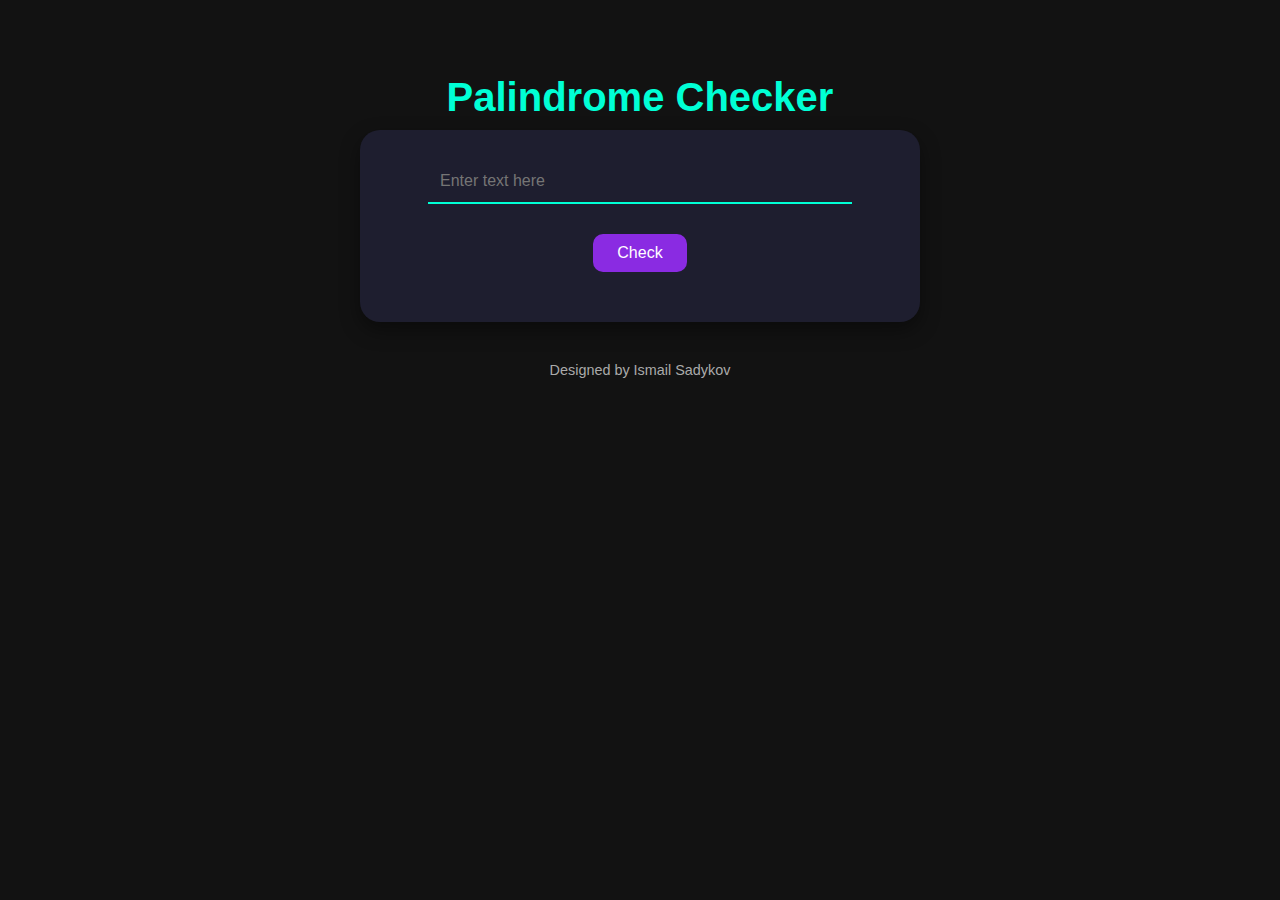
<file: 01-palindrome-checker/index.html>
<!DOCTYPE html>
<html lang="en">
<head>
<meta charset="UTF-8" />
<meta name="viewport" content="width=device-width, initial-scale=1.0"/>
<title>Palindrome Checker by Ismail Sadykov</title>
<style>
body {
font-family: "Segoe UI", sans-serif;
background-color: #121212;
color: #fff;
text-align: center;
padding: 40px 20px;
}

h1 {
font-size: 2.5rem;
margin-bottom: 10px;
color: #00ffd5;
}

.container {
background: #1e1e2f;
border-radius: 20px;
padding: 30px;
box-shadow: 0 8px 20px rgba(0, 0, 0, 0.4);
max-width: 500px;
margin: auto;
}

input[type="text"] {
padding: 12px;
border: none;
border-bottom: 2px solid #00ffd5;
width: 80%;
background: transparent;
color: #fff;
font-size: 1rem;
outline: none;
margin-bottom: 20px;
}

button {
background-color: #8a2be2;
border: none;
color: white;
padding: 10px 24px;
font-size: 1rem;
border-radius: 10px;
cursor: pointer;
margin-top: 10px;
transition: 0.3s ease;
}

button:hover {
background-color: #a96dff;
}

#result {
margin-top: 20px;
font-size: 1.3rem;
color: #00ff88;
}

.footer {
margin-top: 40px;
font-size: 0.9rem;
color: #aaa;
}
</style>
</head>
<body>

<h1>Palindrome Checker</h1>
<div class="container">
<input type="text" id="text-input" placeholder="Enter text here" />
<br />
<button id="check-btn">Check</button>
<div id="result"></div>
</div>

<div class="footer">Designed by Ismail Sadykov</div>

<script>
const input = document.getElementById("text-input");
const button = document.getElementById("check-btn");
const result = document.getElementById("result");

button.onclick = () => {
const value = input.value;
if (value === "") {
        alert("Please input a value");
        return;
}

const cleaned = value.toLowerCase().replace(/[^a-z0-9]/g, "");
const reversed = cleaned.split("").reverse().join("");

if (cleaned === "") {
    result.innerText = `"${value}" is not a valid palindrome.`;
} else if (cleaned === reversed) {
    result.innerText = `"${value}" is a palindrome.`;
} else {
    result.innerText = `"${value}" is not a palindrome.`;
    }
    };
</script>

</body>
</html>
</file>
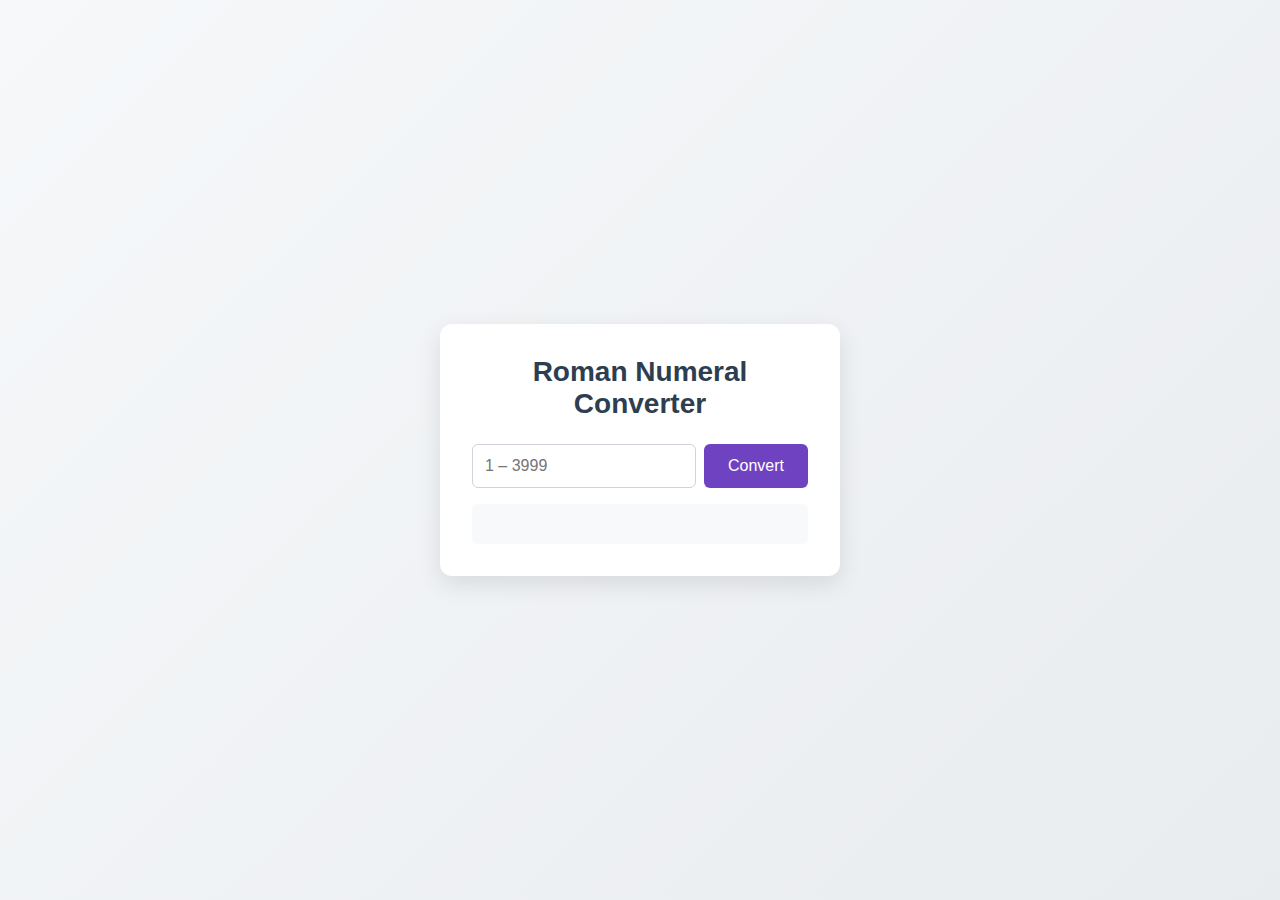
<file: 02-roman-numeral-converter/index.html>
<!doctype html>
<html lang="en">
  <head>
    <meta charset="utf-8" />
    <meta name="viewport" content="width=device-width, initial-scale=1" />
    <title>Roman Numeral Converter</title>
    <link rel="stylesheet" href="./styles.css" />

  </head>
<body>
  <div id="converter">
    <h1>Roman Numeral Converter</h1>
    <div class="form-row">
      <input type="number" id="number" placeholder="1 – 3999" min="1" max="3999"/>
      <button id="convert-btn">Convert</button>
    </div>
    <p id="output"></p>
  </div>
  <script src="script.js"></script>
</body>

</html>
</file>
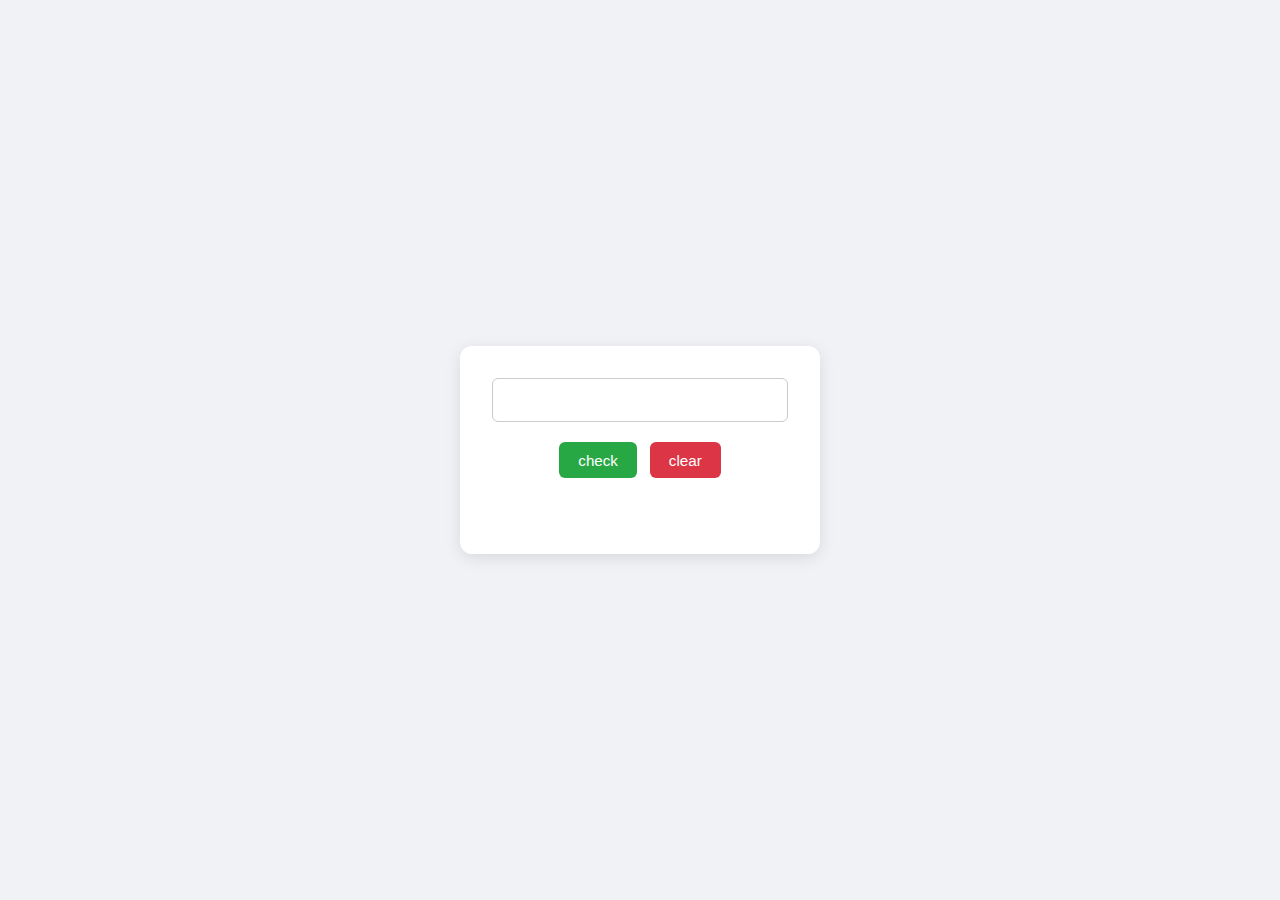
<file: 03-telephone-validator/index.html>
<!DOCTYPE html>
<html lang="ru">
<head>
    <meta charset="UTF-8">
    <meta name="viewport" content="width=device-width, initial-scale=1.0">
    <title>Document</title>
    <link rel="stylesheet" href="styles.css">
</head>
<body>
    <div class="container">
        <input type="text" id="user-input">
        <button id="check-btn">check</button>
    <button id="clear-btn"> clear</button>
    <p id="results-div"></p>

    </div>
    
<script src="./script.js"></script>
</body>
</html>
</file>
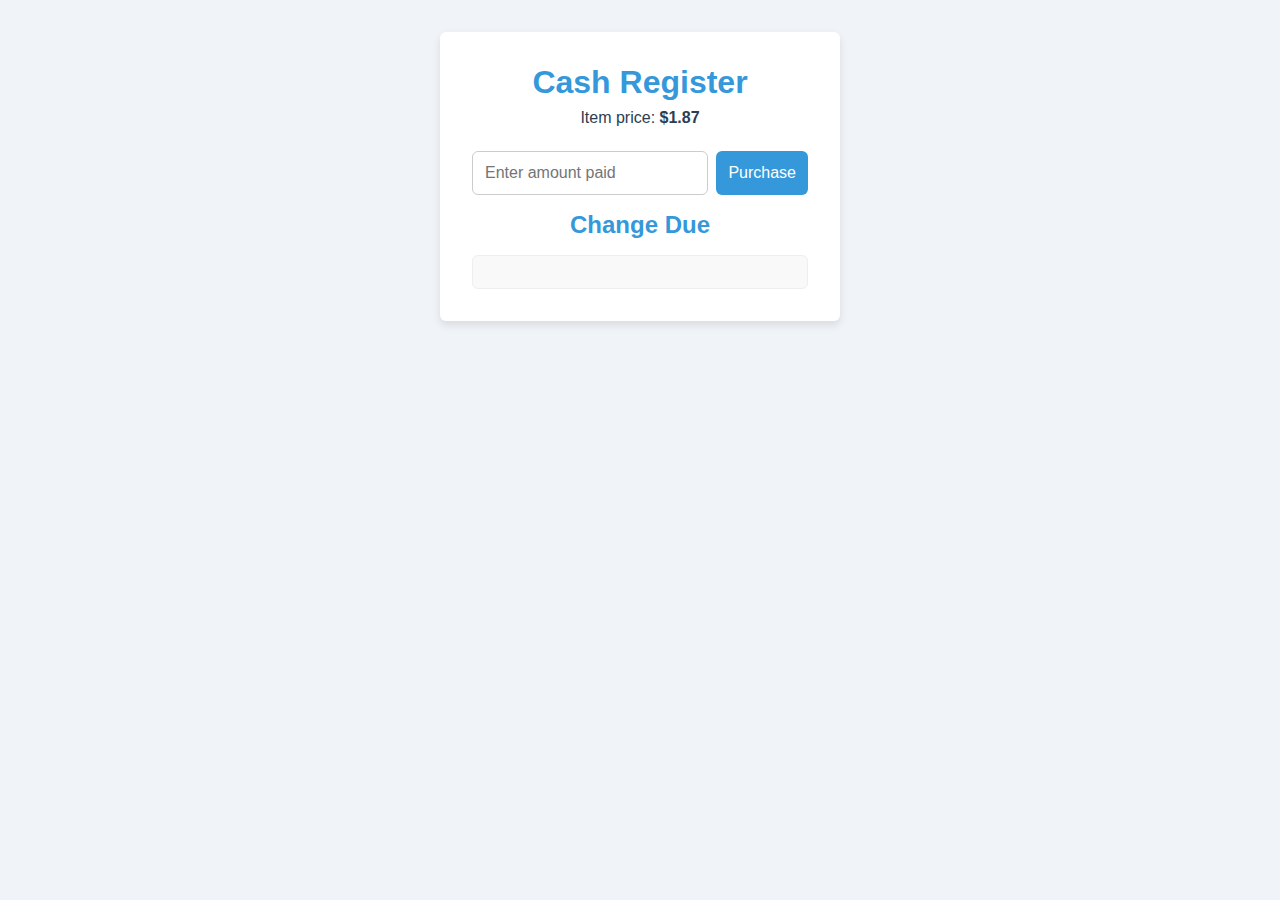
<file: 04-cash-register/index.html>
<!DOCTYPE html>
<html lang="en">
<head>
  <meta charset="utf-8" />
  <meta name="viewport" content="width=device-width, initial-scale=1" />
  <title>Cash Register</title>
  <link rel="stylesheet" href="styles.css" />
</head>
<body>
  <div class="container">
    <header>
      <h1>Cash Register</h1>
      <p>Item price: <strong>$<span id="price-display">1.87</span></strong></p>
    </header>

    <section class="payment">
      <input type="number" id="cash" placeholder="Enter amount paid" step="0.01" />
      <button id="purchase-btn">Purchase</button>
    </section>

    <section id="change-section">
      <h2>Change Due</h2>
      <div id="change-due"></div>
    </section>
  </div>

  <script src="script.js"></script>
</body>
</html>
</file>
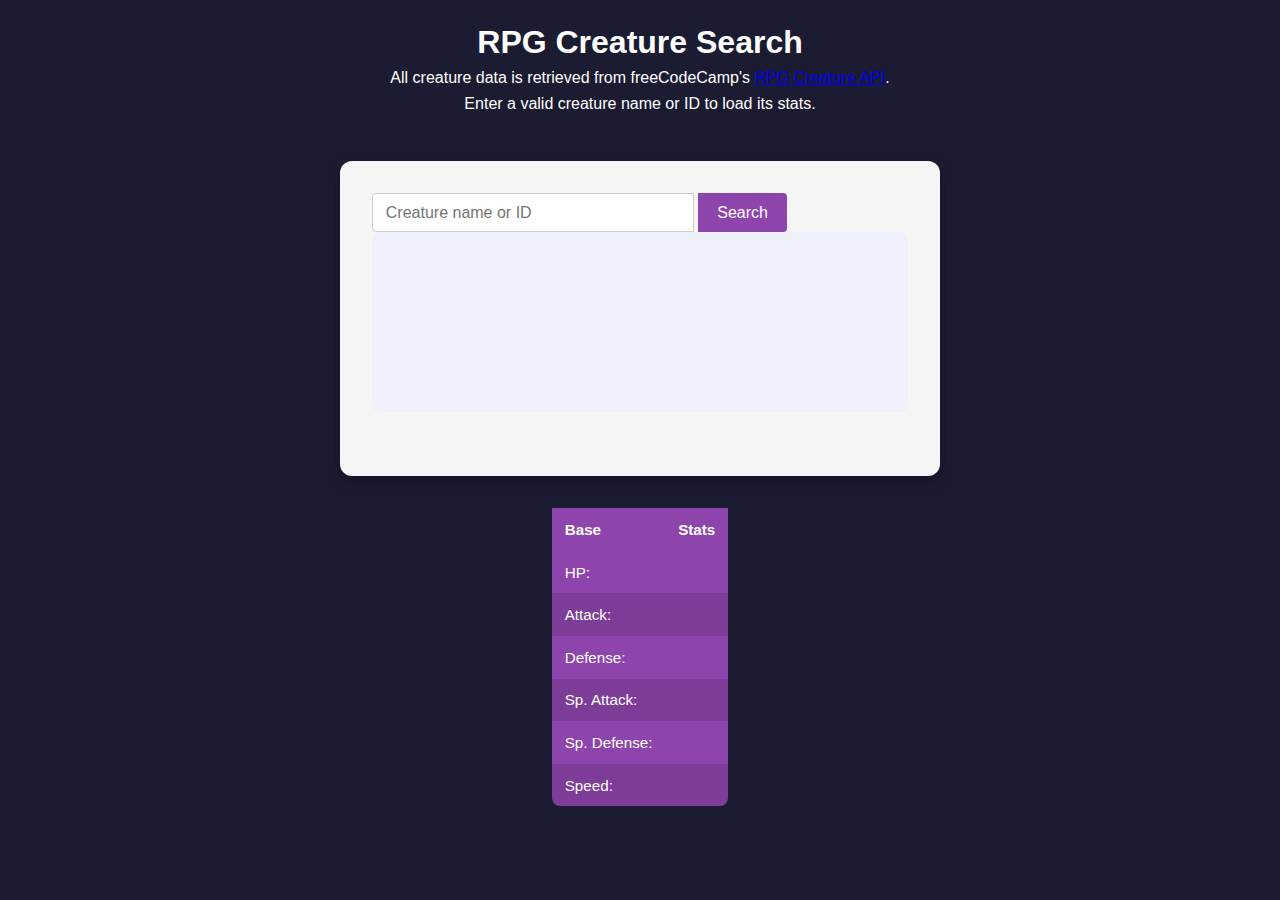
<file: 05-rpg-creature-search-app/index.html>
<!DOCTYPE html>
<html lang="en">
<head>
  <meta charset="UTF-8" />
  <meta name="viewport" content="width=device-width, initial-scale=1.0" />
  <title>RPG Creature Search App</title>
  <link rel="stylesheet" href="style.css" />
</head>
<body>
  <header>
    <h1>RPG Creature Search</h1>
    <p>All creature data is retrieved from freeCodeCamp's <a href="https://rpg-creature-api.freecodecamp.rocks/">RPG Creature API</a>.</p>
    <p>Enter a valid creature name or ID to load its stats.</p>
  </header>
  <main>
    <input type="text" id="search-input" placeholder="Creature name or ID" required/>
    <button id="search-button">Search</button>
    <div id="creature-stats">
      <span id="creature-name" class="stat"></span>
      <span id="creature-id" class="stat"></span>
      <span id="weight" class="stat"></span>
      <span id="height" class="stat"></span>
      <span id="types" class="stat"></span>
      <span id="hp" class="stat"></span>
      <span id="attack" class="stat"></span>
      <span id="defense" class="stat"></span>
      <span id="special-attack" class="stat"></span>
      <span id="special-defense" class="stat"></span>
      <span id="speed" class="stat"></span>
    </div>
  </main>
  <div class="table-wrapper">
    <table class="stats-table">
      <thead>
        <tr>
          <th>Base</th>
          <th>Stats</th>
        </tr>
      </thead>
      <tbody>
        <tr>
          <td>HP:</td>
          <td id="hp" class="stat"></td>
        </tr>
        <tr>
          <td>Attack:</td>
          <td id="attack" class="stat"></td>
        </tr>
        <tr>
          <td>Defense:</td>
          <td id="defense" class="stat"></td>
        </tr>
        <tr>
          <td>Sp. Attack:</td>
          <td id="special-attack" class="stat"></td>
        </tr>
        <tr>
          <td>Sp. Defense:</td>
          <td id="special-defense" class="stat"></td>
        </tr>
        <tr>
          <td>Speed:</td>
          <td id="speed" class="stat"></td>
        </tr>
      </tbody>
    </table>
  </div>
  
  <script src="script.js"></script>
</body>
</html>
</file>
<file: 04-cash-register/styles.css>
:root {
  --primary: #3498db;
  --primary-dark: #2980b9;
  --bg: #f0f4f8;
  --text: #2c3e50;
  --radius: 6px;
}

* {
  box-sizing: border-box;
  margin: 0;
  padding: 0;
}

body {
  background: var(--bg);
  font-family: 'Segoe UI', Tahoma, Geneva, Verdana, sans-serif;
  color: var(--text);
  padding: 2rem;
}

.container {
  background: #fff;
  max-width: 400px;
  margin: auto;
  padding: 2rem;
  border-radius: var(--radius);
  box-shadow: 0 4px 8px rgba(0, 0, 0, 0.1);
}

header h1 {
  color: var(--primary);
  text-align: center;
  margin-bottom: 0.5rem;
}

header p {
  text-align: center;
  margin-bottom: 1.5rem;
}

.payment {
  display: flex;
  gap: 0.5rem;
  margin-bottom: 1rem;
}

.payment input {
  flex: 1;
  padding: 0.75rem;
  border: 1px solid #ccc;
  border-radius: var(--radius);
  font-size: 1rem;
}

.payment button {
  padding: 0.75rem;
  border: none;
  border-radius: var(--radius);
  background: var(--primary);
  color: white;
  font-size: 1rem;
  cursor: pointer;
  transition: background 0.2s ease;
}

.payment button:hover {
  background: var(--primary-dark);
}

#change-section h2 {
  text-align: center;
  color: var(--primary);
  margin-bottom: 1rem;
}

#change-due {
  background: #f9f9f9;
  padding: 1rem;
  border-radius: var(--radius);
  border: 1px solid #eee;
}

#change-due span {
  display: block;
  padding: 0.25rem 0;
  border-bottom: 1px solid #eee;
}

#change-due span:last-child {
  border-bottom: none;
}
</file>
<file: 05-rpg-creature-search-app/style.css>
* {
  box-sizing: border-box;
  margin: 0;
  padding: 0;
}
html {
  font-size: 16px;
}
body {
  font-family: 'Segoe UI', Roboto, Helvetica, Arial, sans-serif;
  background-color: #1b1b32; /* dark navy */
  color: #333;
  min-height: 100vh;
  display: flex;
  flex-direction: column;
  align-items: center;
}

header {
  width: 100%;
  background-color: #1b1b32;
  padding: 1rem 0;
  text-align: center;
  position: relative;
}
header img.fcc-logo {
  height: 2.5rem;
}
header h1 {
  color: #fff;
  font-size: 2rem;
  margin-top: 0.5rem;
  font-weight: bold;
}
header p {
  color: #fff;
  font-size: medium;
  margin-top: 0.5rem;
  
}

main {
  width: 90%;
  max-width: 600px;
  background-color: #f5f5f5; 
  margin: 2rem 0;
  border-radius: 12px;
  box-shadow: 0 4px 12px rgba(0,0,0,0.3);
  padding: 2rem;
}

#search-input {
  width: 60%;
  padding: 0.6rem 0.8rem;
  font-size: 1rem;
  border: 1px solid #ccc;
  border-radius: 4px 0 0 4px;
  outline: none;
}

#search-button {
  padding: 0.65rem 1.2rem;
  font-size: 1rem;
  border: none;
  background-color: #8e44ad; 
  color: white;
  cursor: pointer;
  border-radius: 0 4px 4px 0;
  transition: background-color 0.2s ease;
}

#search-button:hover {
  background-color: #a55eea;
}

form {
  display: flex;
  justify-content: center;
  align-items: center;
  margin-bottom: 2rem;
}

form label {
  margin-right: 1rem;
  font-weight: 500;
}

#creature-stats {
  background-color: #eef1f9; 
  height: 180px;
  border-radius: 8px;
  margin-bottom: 2rem;
}

.stats-table {
  width: 100%;
  border-collapse: collapse;
  font-size: 0.95rem;
}

.stats-table th,
.stats-table td {
  padding: 0.8rem;
  text-align: left;
}

.stats-table th {
  background-color: #8e44ad;
  color: #fff;
}

.stats-table td {
  background-color: #8e44ad;
  color: #fff;
}

.stats-table thead th:first-child {
  border-radius: 0 0 0 0;
}
.stats-table thead th:last-child {
  border-radius: 0 0 0 0;
}

.stats-table tr:last-child td:first-child {
  border-radius: 0 0 0 8px;
}
.stats-table tr:last-child td:last-child {
  border-radius: 0 0 8px 0;
}

.stats-table tr:nth-child(even) td {
  background-color: #7d3c98;
}

.table-wrapper {
  overflow-x: auto;
}

@media (max-width: 480px) {
  #search-input {
    width: 100%;
    border-radius: 4px;
    margin-bottom: 0.5rem;
  }
  #search-button {
    width: 100%;
    border-radius: 4px;
  }
  form {
    flex-direction: column;
  }
}
</file>
<file: 02-roman-numeral-converter/styles.css>
/* styles.css */

/* Reset & base */
* {
    box-sizing: border-box;
    margin: 0;
    padding: 0;
  }
  html {
    font-size: 16px;
  }
  body {
    font-family: 'Segoe UI', Roboto, Helvetica, Arial, sans-serif;
    background: linear-gradient(135deg, #f6f8fa 0%, #e9ecef 100%);
    color: #333;
    min-height: 100vh;
    display: flex;
    align-items: center;
    justify-content: center;
    padding: 1rem;
  }
  
  /* Container Card */
  #converter {
    background: #fff;
    border-radius: 12px;
    box-shadow: 0 8px 24px rgba(0,0,0,0.1);
    max-width: 400px;
    width: 100%;
    padding: 2rem;
  }
  
  /* Title */
  #converter h1 {
    text-align: center;
    margin-bottom: 1.5rem;
    font-size: 1.75rem;
    color: #2c3e50;
  }
  
  /* Form Layout */
  .form-row {
    display: flex;
    gap: 0.5rem;
    margin-bottom: 1rem;
  }
  .form-row input {
    flex: 1;
    padding: 0.75rem;
    font-size: 1rem;
    border: 1px solid #ced4da;
    border-radius: 6px;
    transition: border-color 0.2s;
  }
  .form-row input:focus {
    outline: none;
    border-color: #6f42c1;
    box-shadow: 0 0 0 2px rgba(111,66,193,0.2);
  }
  
  .form-row button {
    padding: 0 1.5rem;
    font-size: 1rem;
    border: none;
    border-radius: 6px;
    background-color: #6f42c1;
    color: #fff;
    cursor: pointer;
    transition: background-color 0.2s;
  }
  .form-row button:hover {
    background-color: #7a51d1;
  }
  
  /* Output */
  #output {
    margin-top: 1rem;
    padding: 0.75rem 1rem;
    background-color: #f8f9fa;
    border-radius: 6px;
    text-align: center;
    font-size: 1.25rem;
    color: #212529;
    min-height: 2em;
  }
  
  /* Mobile tweaks */
  @media (max-width: 480px) {
    .form-row {
      flex-direction: column;
    }
    .form-row button {
      width: 100%;
    }
  }
</file>
<file: 03-telephone-validator/styles.css>
/* styles.css */

/* Reset & Base */
* {
  box-sizing: border-box;
  margin: 0;
  padding: 0;
}
body {
  font-family: 'Segoe UI', Tahoma, Geneva, Verdana, sans-serif;
  background: #f0f2f5;
  display: flex;
  align-items: center;
  justify-content: center;
  min-height: 100vh;
}

/* Container */
.container {
  background: #fff;
  padding: 2rem;
  border-radius: 12px;
  box-shadow: 0 4px 16px rgba(0,0,0,0.1);
  width: 100%;
  max-width: 360px;
  text-align: center;
}

/* Input */
#user-input {
  width: 100%;
  padding: 0.75rem 1rem;
  font-size: 1rem;
  border: 1px solid #ccc;
  border-radius: 6px;
  margin-bottom: 1rem;
  transition: border-color 0.2s, box-shadow 0.2s;
}
#user-input:focus {
  outline: none;
  border-color: #007bff;
  box-shadow: 0 0 0 2px rgba(0,123,255,0.2);
}

/* Buttons */
button {
  padding: 0.6rem 1.2rem;
  font-size: 0.95rem;
  border: none;
  border-radius: 6px;
  cursor: pointer;
  margin: 0.25rem;
  transition: background-color 0.2s, transform 0.1s;
}
#check-btn {
  background-color: #28a745;
  color: white;
}
#check-btn:hover {
  background-color: #218838;
}
#clear-btn {
  background-color: #dc3545;
  color: white;
}
#clear-btn:hover {
  background-color: #c82333;
}
button:active {
  transform: scale(0.98);
}

/* Result Text */
#results-div {
  margin-top: 1rem;
  font-size: 1rem;
  min-height: 1.5em;
  color: #333;
  padding: 0.5rem;
  border-radius: 4px;
}
.valid {
  background: #d4edda;
  border: 1px solid #c3e6cb;
  color: #155724;
}
.invalid {
  background: #f8d7da;
  border: 1px solid #f5c6cb;
  color: #721c24;
}

/* Responsive */
@media (max-width: 400px) {
  .container {
    margin: 1rem;
    padding: 1.5rem;
  }
}
</file>
